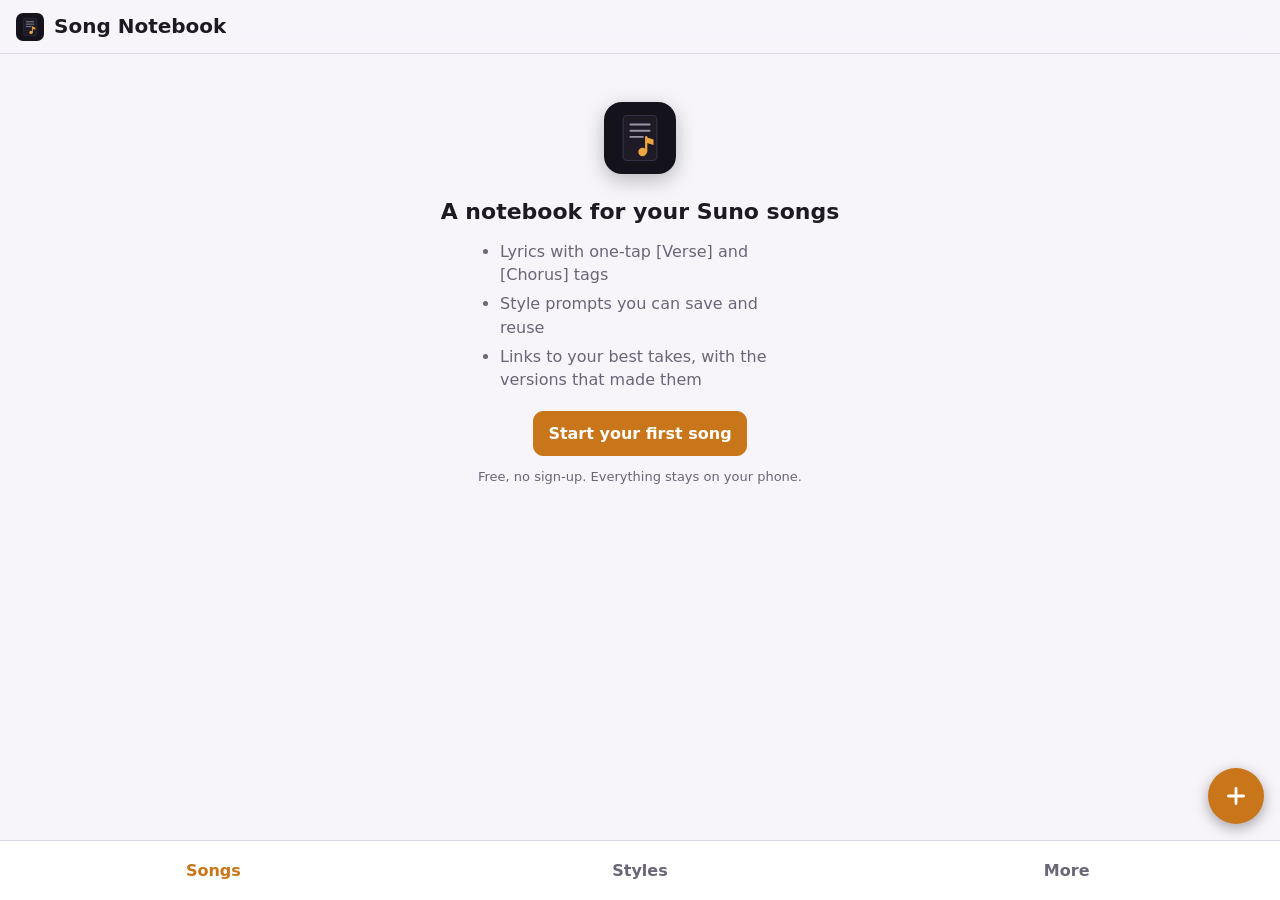
<file: index.html>
<!doctype html>
<html lang="en">
<head>
  <meta charset="utf-8">
  <meta name="viewport" content="width=device-width, initial-scale=1, viewport-fit=cover">
  <title>Song Notebook</title>
  <meta name="description" content="A songwriter's notebook for Suno: style prompts, tagged lyrics, keeper takes and release tracking.">
  <meta name="theme-color" content="#14121a">
  <link rel="manifest" href="manifest.webmanifest">
  <link rel="icon" href="icons/icon.svg" type="image/svg+xml">
  <link rel="apple-touch-icon" href="icons/icon-192.png">
  <link rel="stylesheet" href="styles.css">
</head>
<body>
  <header class="topbar">
    <button class="icon-btn back" id="backBtn" aria-label="Back" hidden><svg viewBox="0 0 24 24" width="24" height="24" aria-hidden="true"><path d="M15 5l-7 7 7 7" fill="none" stroke="currentColor" stroke-width="2.4" stroke-linecap="round" stroke-linejoin="round"/></svg></button>
    <h1 id="title">Songs</h1>
    <span class="spacer"></span>
    <button class="btn primary" id="saveBtn" hidden>Save</button>
  </header>

  <main id="view"></main>

  <button class="fab" id="actionBtn" aria-label="New" hidden><svg viewBox="0 0 24 24" width="26" height="26" aria-hidden="true"><path d="M12 5v14M5 12h14" fill="none" stroke="currentColor" stroke-width="2.6" stroke-linecap="round"/></svg></button>

  <nav class="tabbar">
    <a href="#/" data-tab="songs">Songs</a>
    <a href="#/styles" data-tab="styles">Styles</a>
    <a href="#/settings" data-tab="settings">More</a>
  </nav>

  <div id="toast" role="status" aria-live="polite"></div>

  <script src="app.js"></script>
  <!-- Anonymous visit counts (no cookies); song data never leaves the device. -->
  <script data-goatcounter="https://rclelland.goatcounter.com/count" async src="https://gc.zgo.at/count.js"></script>
</body>
</html>
</file>
<file: styles.css>
:root {
  --bg: #14121a;
  --surface: #1e1b27;
  --surface-2: #282434;
  --border: #363145;
  --text: #ece9f3;
  --muted: #9a94ab;
  --accent: #f0a640;
  --accent-text: #1a1206;
  --danger: #e5655a;
  --ok: #5cc28a;
  --radius: 12px;
  --tabbar-h: 60px;
}

@media (prefers-color-scheme: light) {
  :root {
    --bg: #f7f5fa;
    --surface: #ffffff;
    --surface-2: #f0edf5;
    --border: #dcd7e5;
    --text: #1d1a24;
    --muted: #6b6578;
    --accent: #c9761a;
    --accent-text: #ffffff;
  }
}

* { box-sizing: border-box; }

html, body {
  margin: 0;
  background: var(--bg);
  color: var(--text);
  font: 16px/1.45 system-ui, -apple-system, "Segoe UI", Roboto, sans-serif;
  -webkit-tap-highlight-color: transparent;
}

body { padding-bottom: calc(var(--tabbar-h) + env(safe-area-inset-bottom)); }

.topbar {
  position: sticky; top: 0; z-index: 5;
  display: flex; align-items: center; gap: 8px;
  padding: 12px 16px; padding-top: calc(12px + env(safe-area-inset-top));
  background: color-mix(in srgb, var(--bg) 82%, transparent);
  -webkit-backdrop-filter: blur(12px); backdrop-filter: blur(12px);
  border-bottom: 1px solid var(--border);
}
.topbar h1 { font-size: 20px; margin: 0; white-space: nowrap; overflow: hidden; text-overflow: ellipsis; }
.spacer { flex: 1; }

.icon-btn {
  min-width: 40px; height: 40px; border-radius: 20px;
  border: 1px solid var(--border); background: var(--surface);
  color: var(--text); font-size: 20px; cursor: pointer;
}
.icon-btn.back { display: inline-flex; align-items: center; justify-content: center; padding: 0; margin-left: -8px; border: 0; background: none; }

.fab {
  position: fixed; z-index: 6; right: 16px;
  bottom: calc(var(--tabbar-h) + 16px + env(safe-area-inset-bottom));
  width: 56px; height: 56px; border-radius: 28px; border: 0;
  display: inline-flex; align-items: center; justify-content: center;
  background: var(--accent); color: var(--accent-text); cursor: pointer;
  box-shadow: 0 4px 14px rgba(0, 0, 0, .35);
}

main { padding: 16px 16px 88px; max-width: 720px; margin: 0 auto; }

.tabbar {
  position: fixed; left: 0; right: 0; bottom: 0; z-index: 5;
  display: flex; height: calc(var(--tabbar-h) + env(safe-area-inset-bottom));
  padding-bottom: env(safe-area-inset-bottom);
  background: var(--surface); border-top: 1px solid var(--border);
}
.tabbar a {
  flex: 1; display: flex; align-items: center; justify-content: center;
  color: var(--muted); text-decoration: none; font-weight: 600;
}
.tabbar a.active { color: var(--accent); }

.card {
  display: block; background: var(--surface); border: 1px solid var(--border);
  border-radius: var(--radius); padding: 14px; margin-bottom: 10px;
  color: inherit; text-decoration: none;
}
.card h3 { margin: 0 0 4px; font-size: 17px; }
.card p { margin: 0; color: var(--muted); font-size: 14px; }
.card .style-text { color: var(--text); margin-top: 4px; white-space: pre-wrap; }
.row { display: flex; align-items: center; gap: 8px; flex-wrap: wrap; }

.pill {
  display: inline-block; padding: 2px 10px; border-radius: 999px;
  font-size: 12px; font-weight: 600; background: var(--surface-2); color: var(--muted);
}
/* One colour per status, used by the pill and the card's edge. */
.idea { --st: #9a94ab; }
.writing { --st: #6fa8f5; }
.generating { --st: #c58af0; }
.keeper { --st: var(--accent); }
.released { --st: var(--ok); }
.pill[class*=" "] { color: var(--st); background: color-mix(in srgb, var(--st) 16%, transparent); }

.song-card {
  position: relative; overflow: hidden; padding-left: 18px;
  box-shadow: 0 1px 2px rgba(0, 0, 0, .18);
  transition: transform .12s, border-color .12s;
}
.song-card::before {
  content: ''; position: absolute; left: 0; top: 0; bottom: 0; width: 4px; background: var(--st);
}
.song-card:active { transform: scale(.985); border-color: color-mix(in srgb, var(--st) 50%, var(--border)); }
.song-card h3 { overflow: hidden; text-overflow: ellipsis; white-space: nowrap; min-width: 0; flex: 1; }
.song-card .style-line { color: var(--text); opacity: .85; margin: 2px 0 6px; }
.song-card .style-line.none { color: var(--muted); opacity: 1; font-style: italic; }
.song-card p:last-child { font-size: 13px; }
.chip .n { opacity: .6; margin-left: 2px; }
.chip.on .n { opacity: .75; }

.chips { display: flex; flex-wrap: wrap; gap: 6px; margin-bottom: 12px; }
.chip {
  flex: none; padding: 6px 12px; border-radius: 999px; border: 1px solid var(--border);
  background: var(--surface); color: var(--text); font-size: 14px; cursor: pointer;
}
.chip.on { background: var(--accent); color: var(--accent-text); border-color: var(--accent); }

label { display: block; font-size: 13px; font-weight: 600; color: var(--muted); margin: 16px 0 6px; }
input[type=text], input[type=url], input[type=search], textarea, select {
  width: 100%; padding: 12px; border-radius: 10px;
  border: 1px solid var(--border); background: var(--surface); color: var(--text);
  font: inherit;
}
textarea { min-height: 90px; resize: vertical; }
textarea.lyrics { min-height: 320px; font-family: ui-monospace, Menlo, Consolas, monospace; font-size: 15px; }
.counter { font-size: 12px; color: var(--muted); text-align: right; margin-top: 4px; }

.btn {
  display: inline-flex; align-items: center; justify-content: center; gap: 6px;
  padding: 10px 14px; border-radius: 10px; border: 1px solid var(--border);
  background: var(--surface-2); color: var(--text); font: inherit; font-weight: 600; cursor: pointer; text-decoration: none;
}
[hidden] { display: none !important; }

.btn.primary { background: var(--accent); color: var(--accent-text); border-color: var(--accent); }
.btn.danger { color: var(--danger); }
.btn.small { padding: 6px 10px; font-size: 14px; }
.btn-row { display: flex; gap: 8px; flex-wrap: wrap; margin-top: 8px; }

.tagbar { display: flex; gap: 6px; overflow-x: auto; padding: 4px 0 8px; }
.tagbar .btn { flex: none; }

.take {
  display: flex; align-items: center; gap: 8px; padding: 10px;
  border: 1px solid var(--border); border-radius: 10px; margin-bottom: 8px; background: var(--surface);
}
.take a { color: var(--accent); word-break: break-all; }
.take .grow { flex: 1; min-width: 0; }
.stars button { background: none; border: 0; font-size: 18px; color: var(--muted); padding: 0 1px; cursor: pointer; }
.stars button.on { color: var(--accent); }

.check { display: flex; align-items: center; gap: 10px; padding: 10px 0; border-bottom: 1px solid var(--border); }
.check input { width: 22px; height: 22px; accent-color: var(--accent); }
.check span { flex: 1; }
.check.done span { color: var(--muted); text-decoration: line-through; }

.empty { text-align: center; color: var(--muted); padding: 48px 16px; }
.empty .btn { margin-top: 12px; }

.topbar h1.brand { display: flex; align-items: center; gap: 10px; }
.topbar h1.brand::before {
  content: ''; flex: none; width: 28px; height: 28px; border-radius: 7px;
  background: url(icons/icon.svg) center / cover;
}
.welcome { text-align: center; padding: 32px 8px; }
.welcome img { border-radius: 18px; box-shadow: 0 6px 20px rgba(0, 0, 0, .25); }
.welcome h2 { font-size: 22px; margin: 16px 0 12px; }
.welcome ul { text-align: left; max-width: 320px; margin: 0 auto 20px; padding-left: 20px; color: var(--muted); }
.welcome li { margin: 6px 0; }
.welcome .hint { margin-top: 12px; }

.section-title { font-size: 15px; margin: 24px 0 8px; }
.hint { font-size: 13px; color: var(--muted); }

#toast {
  position: fixed; left: 50%; bottom: calc(var(--tabbar-h) + 84px + env(safe-area-inset-bottom));
  transform: translateX(-50%) translateY(20px); opacity: 0; pointer-events: none;
  background: var(--text); color: var(--bg); padding: 10px 16px; border-radius: 999px;
  font-size: 14px; font-weight: 600; transition: .2s; z-index: 10; max-width: calc(100% - 32px);
}
#toast.show { opacity: 1; transform: translateX(-50%) translateY(0); }

.check { margin: 0; font-size: 15px; font-weight: 400; color: var(--text); }

#saveBtn { padding: 8px 16px; }
#saveBtn:disabled { background: var(--surface-2); color: var(--muted); border-color: var(--border); }

.song-head { margin-top: 4px; }
textarea.short { min-height: 60px; }
.section { margin-top: 16px; }
.section h3 { margin: 0; font-size: 16px; }
.section > .hint { margin: 4px 0 10px; }
.section-head { display: flex; align-items: baseline; justify-content: space-between; gap: 8px; margin-bottom: 8px; }
.section label { margin-top: 12px; }
.section label.check { margin: 0; }
details.section summary { display: flex; align-items: baseline; justify-content: space-between; cursor: pointer; list-style: none; }
details.section summary::-webkit-details-marker { display: none; }
details.section summary h3::before { content: '▸ '; color: var(--muted); }
details.section[open] summary h3::before { content: '▾ '; }
details.section[open] summary { margin-bottom: 4px; }

.ver { font-weight: 400; }
.ver-btn {
  background: var(--surface-2); color: var(--muted); border: 1px solid var(--border);
  border-radius: 999px; padding: 2px 10px; font: inherit; font-size: 12px; font-weight: 600; cursor: pointer;
  display: inline-flex; align-items: center; gap: 4px; vertical-align: middle;
}

.modal {
  position: fixed; inset: 0; z-index: 20; background: rgba(0, 0, 0, .55);
  display: flex; align-items: flex-end; justify-content: center;
}
.sheet {
  width: 100%; max-width: 560px; max-height: 85vh; overflow-y: auto;
  background: var(--surface); border-radius: 18px 18px 0 0; border: 1px solid var(--border);
  padding: 20px 16px calc(20px + env(safe-area-inset-bottom));
}
.sheet h3 { margin: 0 0 8px; font-size: 18px; }
.sheet p { margin: 0 0 12px; color: var(--muted); }
.sheet .btn-row { margin-top: 16px; }
.sheet .btn-row .btn { flex: 1; }

.version { border: 1px solid var(--border); border-radius: 10px; padding: 10px; margin-bottom: 10px; }
.version .btn-row { margin-top: 6px; }
.version .btn-row .btn { flex: none; }
pre {
  white-space: pre-wrap; word-break: break-word; margin: 8px 0 0;
  font: 13px/1.45 ui-monospace, Menlo, Consolas, monospace; color: var(--text);
}
pre.full { max-height: 55vh; overflow-y: auto; background: var(--surface-2); padding: 10px; border-radius: 10px; }
</file>
